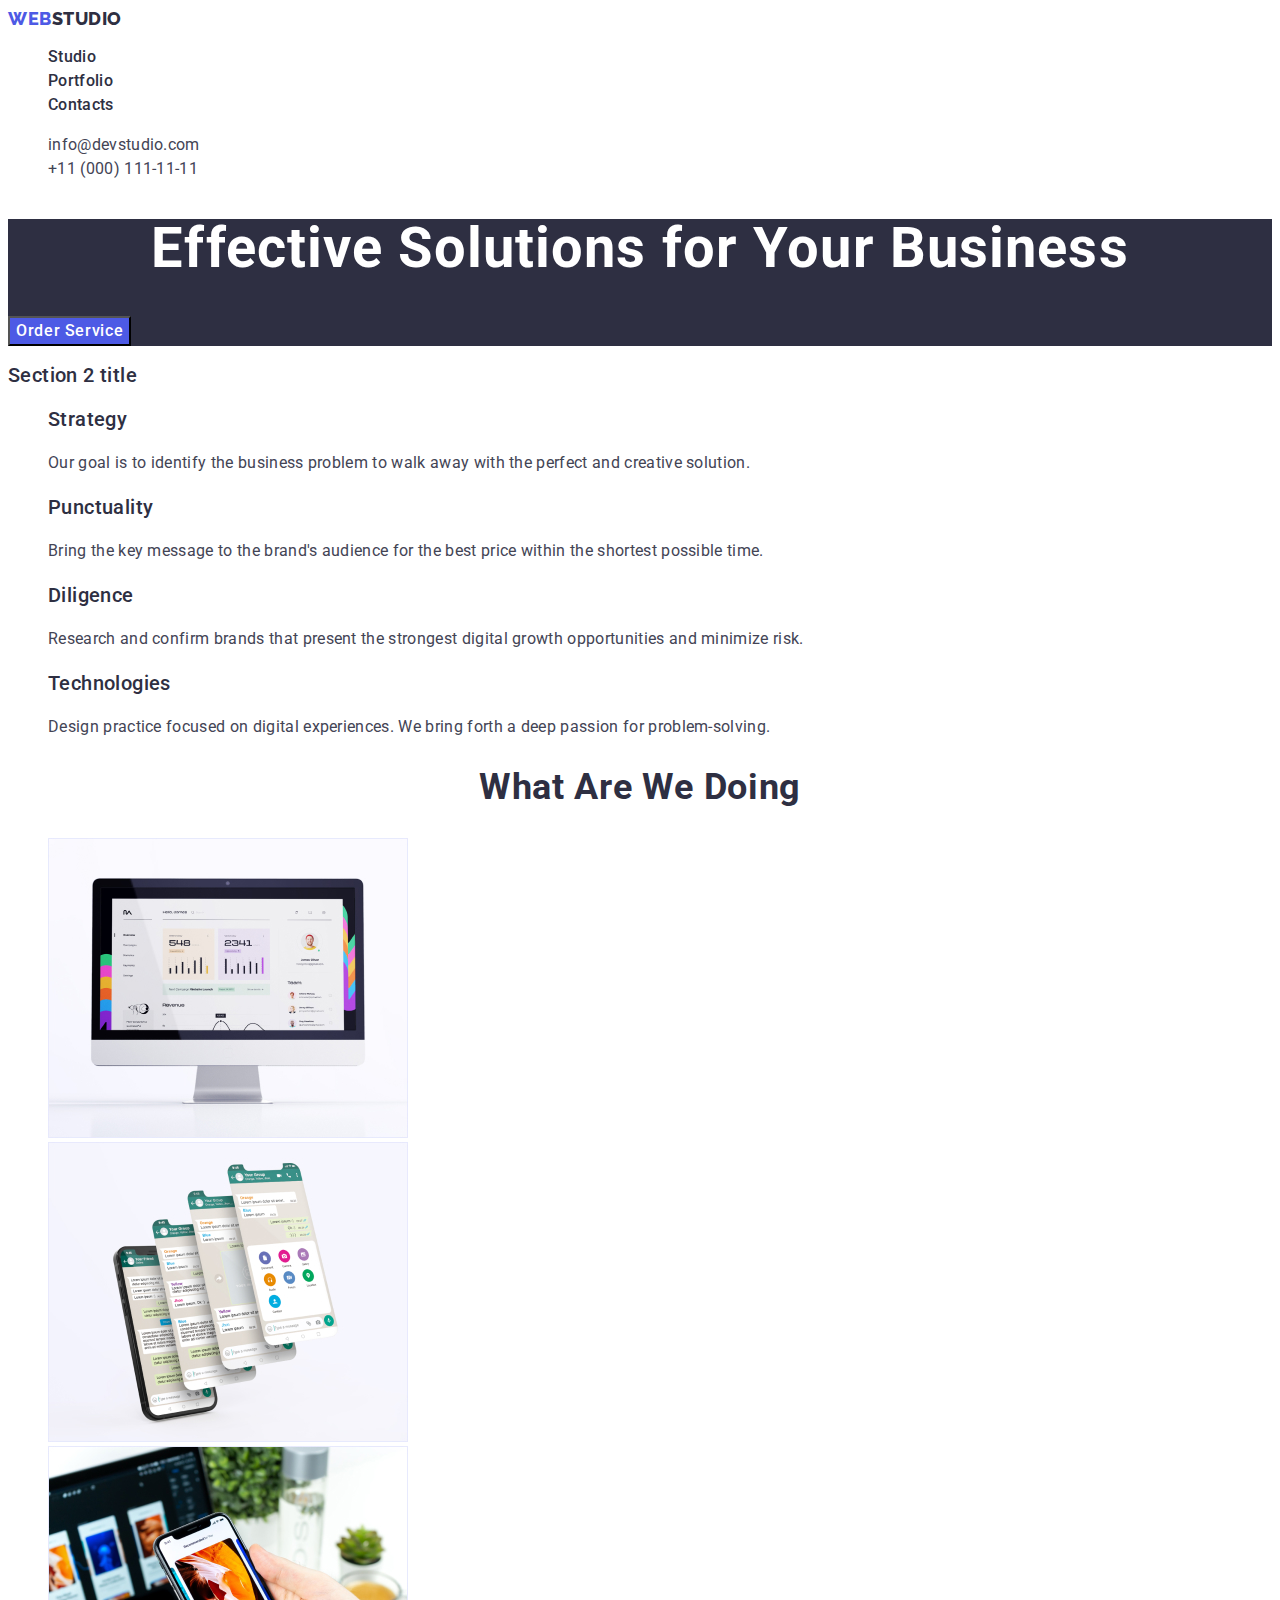
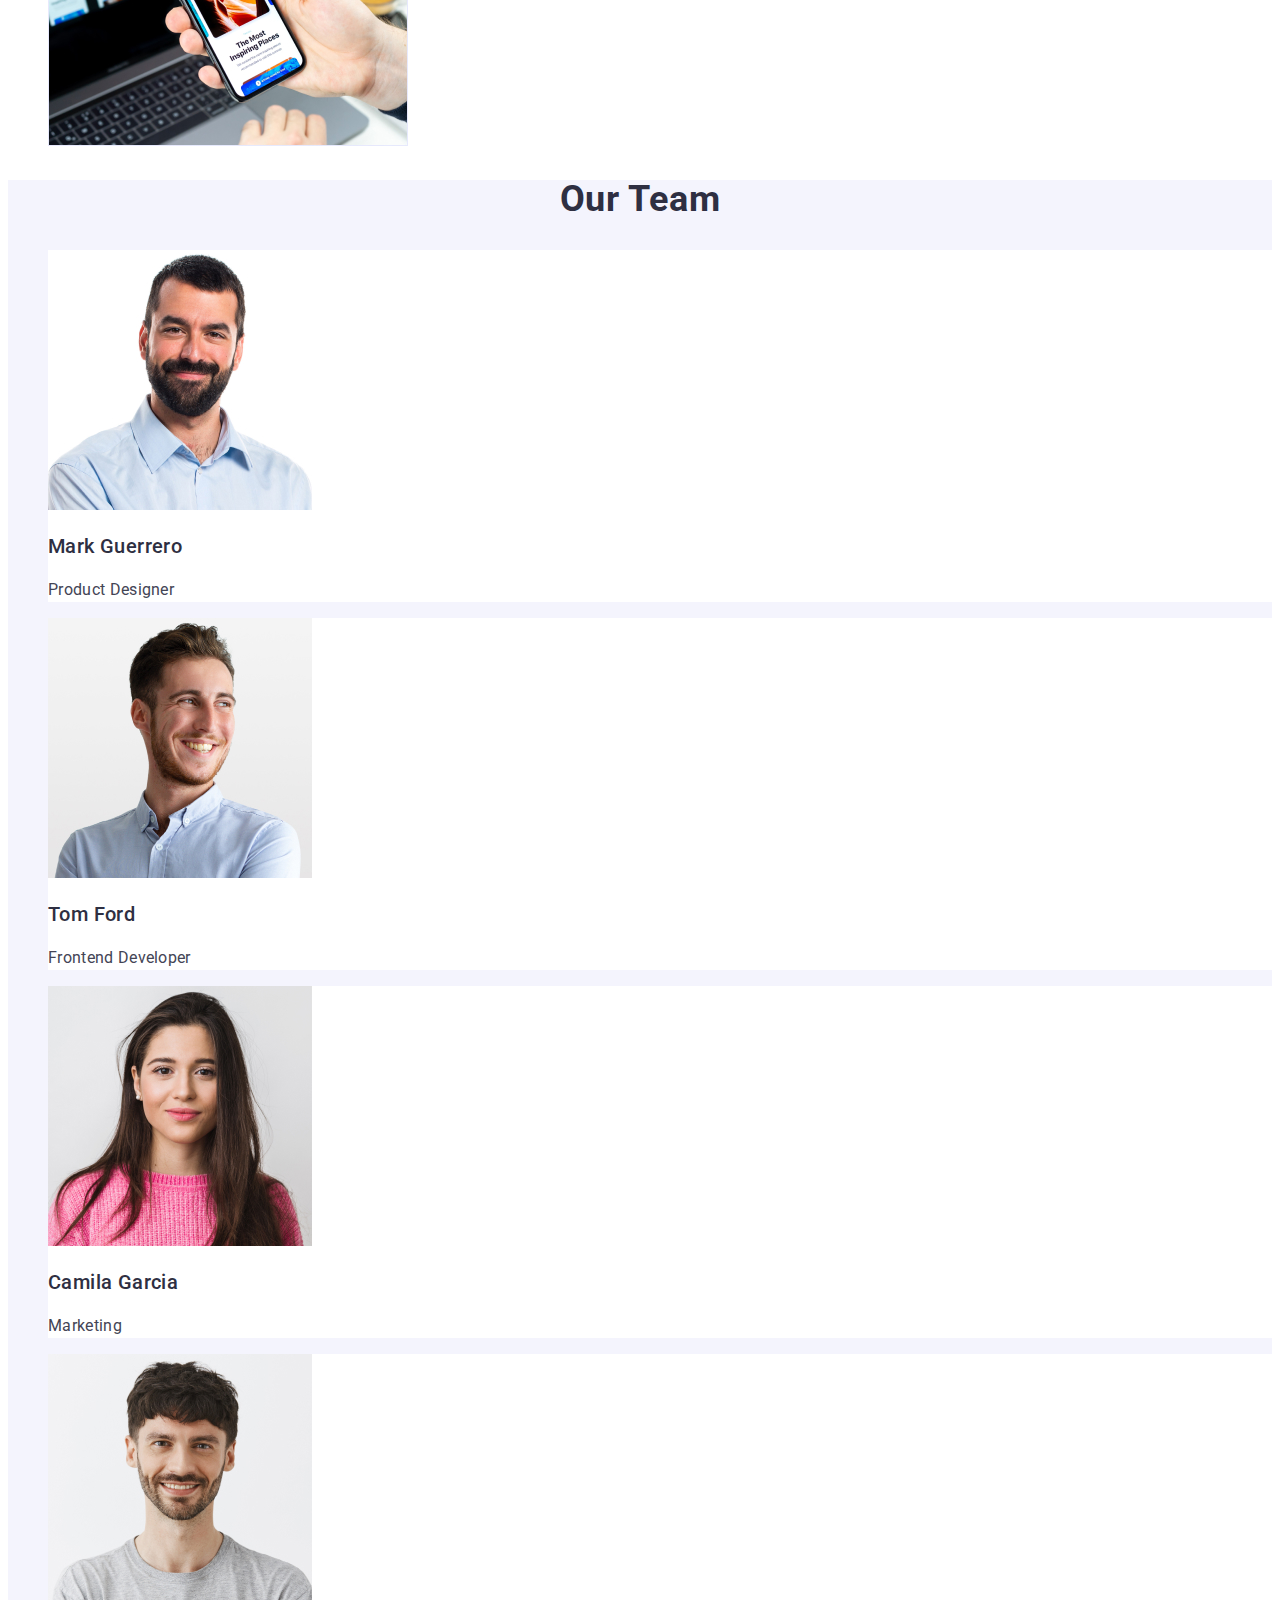
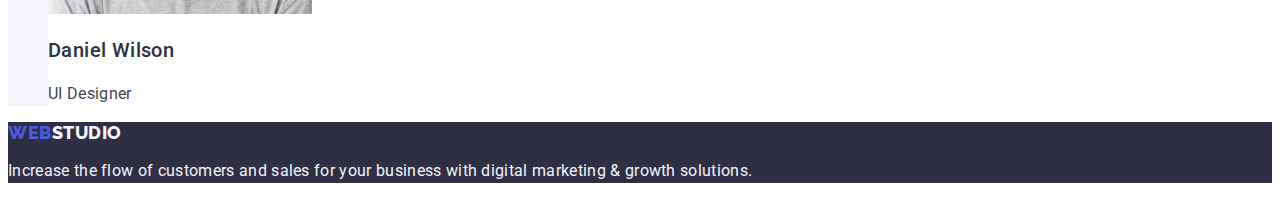
<file: index.html>
<!DOCTYPE html>
<html lang="en">
  <head>
    <meta charset="UTF-8" />
    <meta name="viewport" content="width=device-width, initial-scale=1.0" />
    <title>Document</title>
    <link rel="preconnect" href="https://fonts.googleapis.com" />
    <link rel="preconnect" href="https://fonts.gstatic.com" crossorigin />
    <link
      href="https://fonts.googleapis.com/css2?family=Raleway:wght@800&family=Roboto:wght@400;500;700;900&display=swap"
      rel="stylesheet"
    />
    <link rel="stylesheet" href="./css/styles.css" />
  </head>
  <body>
    <header>
      <!-- Logo and Navigation to other pages -->
      <nav class="liststyle">
        <a class="logo-style link" href="./index.html"
          >Web<span class="inside-logo">Studio</span></a
        >
        <ul class="list">
          <li><a class="link-style link" href="./index.html">Studio</a></li>
          <li>
            <a class="link-style link" href="./portfolio.html">Portfolio</a>
          </li>
          <li><a class="link-style link" href="">Contacts</a></li>
        </ul>
      </nav>
      <address class="address-style">
        <ul class="list">
          <li>
            <a class="contacts-color link" href="mailto:info@devstudio.com"
              >info@devstudio.com</a
            >
          </li>
          <li>
            <a class="contacts-color link" href="tel:+110001111111"
              >+11 (000) 111-11-11</a
            >
          </li>
        </ul>
      </address>
    </header>
    <main>
      <!-- Section 1 -->
      <section class="first-section">
        <h1 class="first-section-header">
          Effective Solutions for Your Business
        </h1>
        <button class="first-section-button button" type="button">
          Order Service
        </button>
      </section>
      <!-- Section 2 -->
      <section>
        <h2 class="section-two-headers">Section 2 title</h2>
        <ul class="list">
          <li>
            <h3 class="section-two-headers">Strategy</h3>
            <p class="section-two-paragraphs">
              Our goal is to identify the business problem to walk away with the
              perfect and creative solution.
            </p>
          </li>
          <li>
            <h3 class="section-two-headers">Punctuality</h3>
            <p class="section-two-paragraphs">
              Bring the key message to the brand's audience for the best price
              within the shortest possible time.
            </p>
          </li>
          <li>
            <h3 class="section-two-headers">Diligence</h3>
            <p class="section-two-paragraphs">
              Research and confirm brands that present the strongest digital
              growth opportunities and minimize risk.
            </p>
          </li>
          <li>
            <h3 class="section-two-headers">Technologies</h3>
            <p class="section-two-paragraphs">
              Design practice focused on digital experiences. We bring forth a
              deep passion for problem-solving.
            </p>
          </li>
        </ul>
      </section>
      <!-- Section 3 -->
      <section>
        <h2 class="section-three-header">What are we doing</h2>
        <ul class="list">
          <li>
            <img src="./images/monitor.jpg" alt="Monitor" width="360" />
          </li>
          <li>
            <img
              src="./images/phonescreen.jpg"
              alt="Phone Screens"
              width="360"
            />
          </li>
          <li>
            <img
              src="./images/laptopandphone.jpg"
              alt="A phone and a laptop in the background"
              width="360"
            />
          </li>
        </ul>
      </section>
      <!-- Section 4 -->
      <section class="fourth-section">
        <h2 class="section-four-header">Our Team</h2>
        <ul class="list">
          <li class="employee-bgcolor">
            <img
              src="./images/markguerrero.jpg"
              alt="Mark Guerrero's Photo"
              width="264"
            />
            <h3 class="fourthsectionemployee-name">Mark Guerrero</h3>
            <p class="fourthsectionemployee-position">Product Designer</p>
          </li>
          <li class="employee-bgcolor">
            <img
              src="./images/tomford.jpg"
              alt="Tom Ford's Photo"
              width="264"
            />
            <h3 class="fourthsectionemployee-name">Tom Ford</h3>
            <p class="fourthsectionemployee-position">Frontend Developer</p>
          </li>
          <li class="employee-bgcolor">
            <img
              src="./images/camilagarcia.jpg"
              alt="Camila Garcia's Photo"
              width="264"
            />
            <h3 class="fourthsectionemployee-name">Camila Garcia</h3>
            <p class="fourthsectionemployee-position">Marketing</p>
          </li>
          <li class="employee-bgcolor">
            <img
              src="./images/danielwilson.jpg"
              alt="Daniel Wilson's Photo"
              width="264"
            />
            <h3 class="fourthsectionemployee-name">Daniel Wilson</h3>
            <p class="fourthsectionemployee-position">UI Designer</p>
          </li>
        </ul>
      </section>
    </main>
    <footer class="footer-style">
      <a class="logo-style link" href="./index.html"
        >Web<span class="footerinside-logo">Studio</span></a
      >
      <p class="footer-paragraph">
        Increase the flow of customers and sales for your business with digital
        marketing & growth solutions.
      </p>
    </footer>
  </body>
</html>
</file>
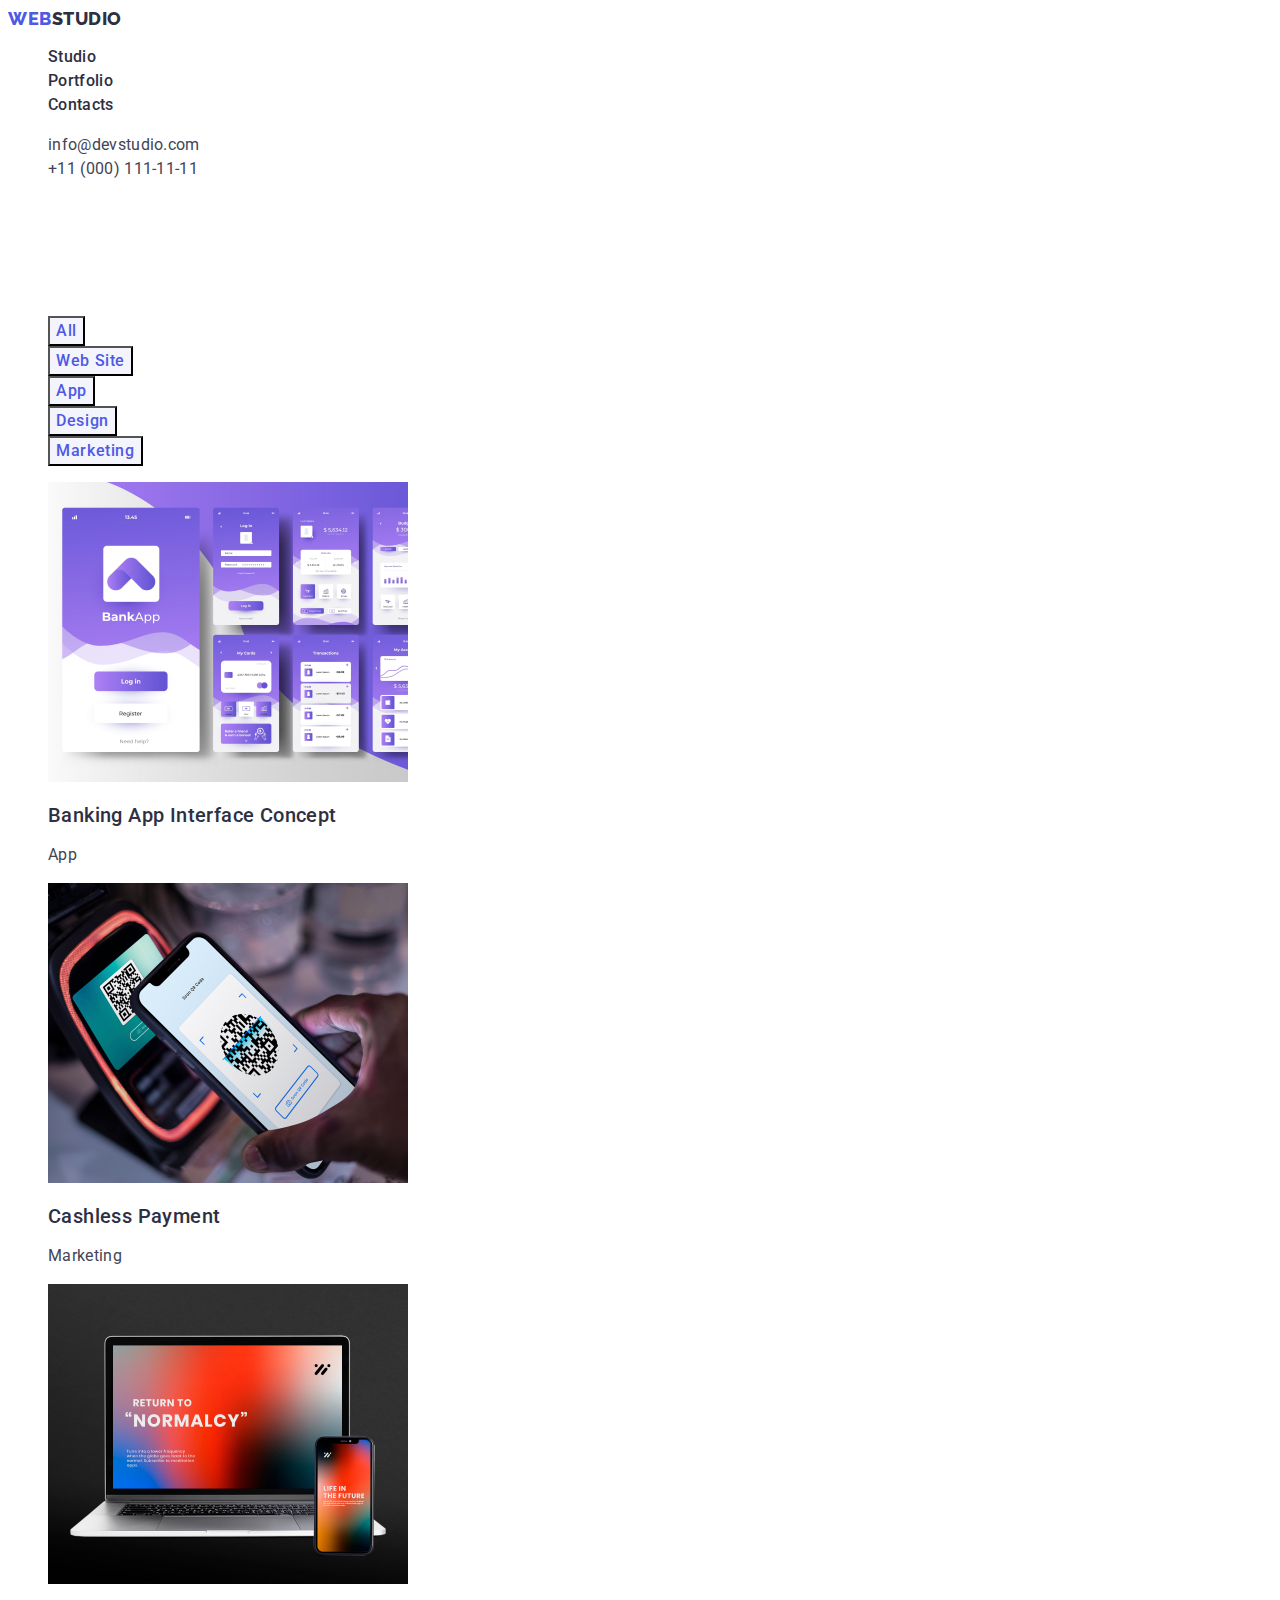
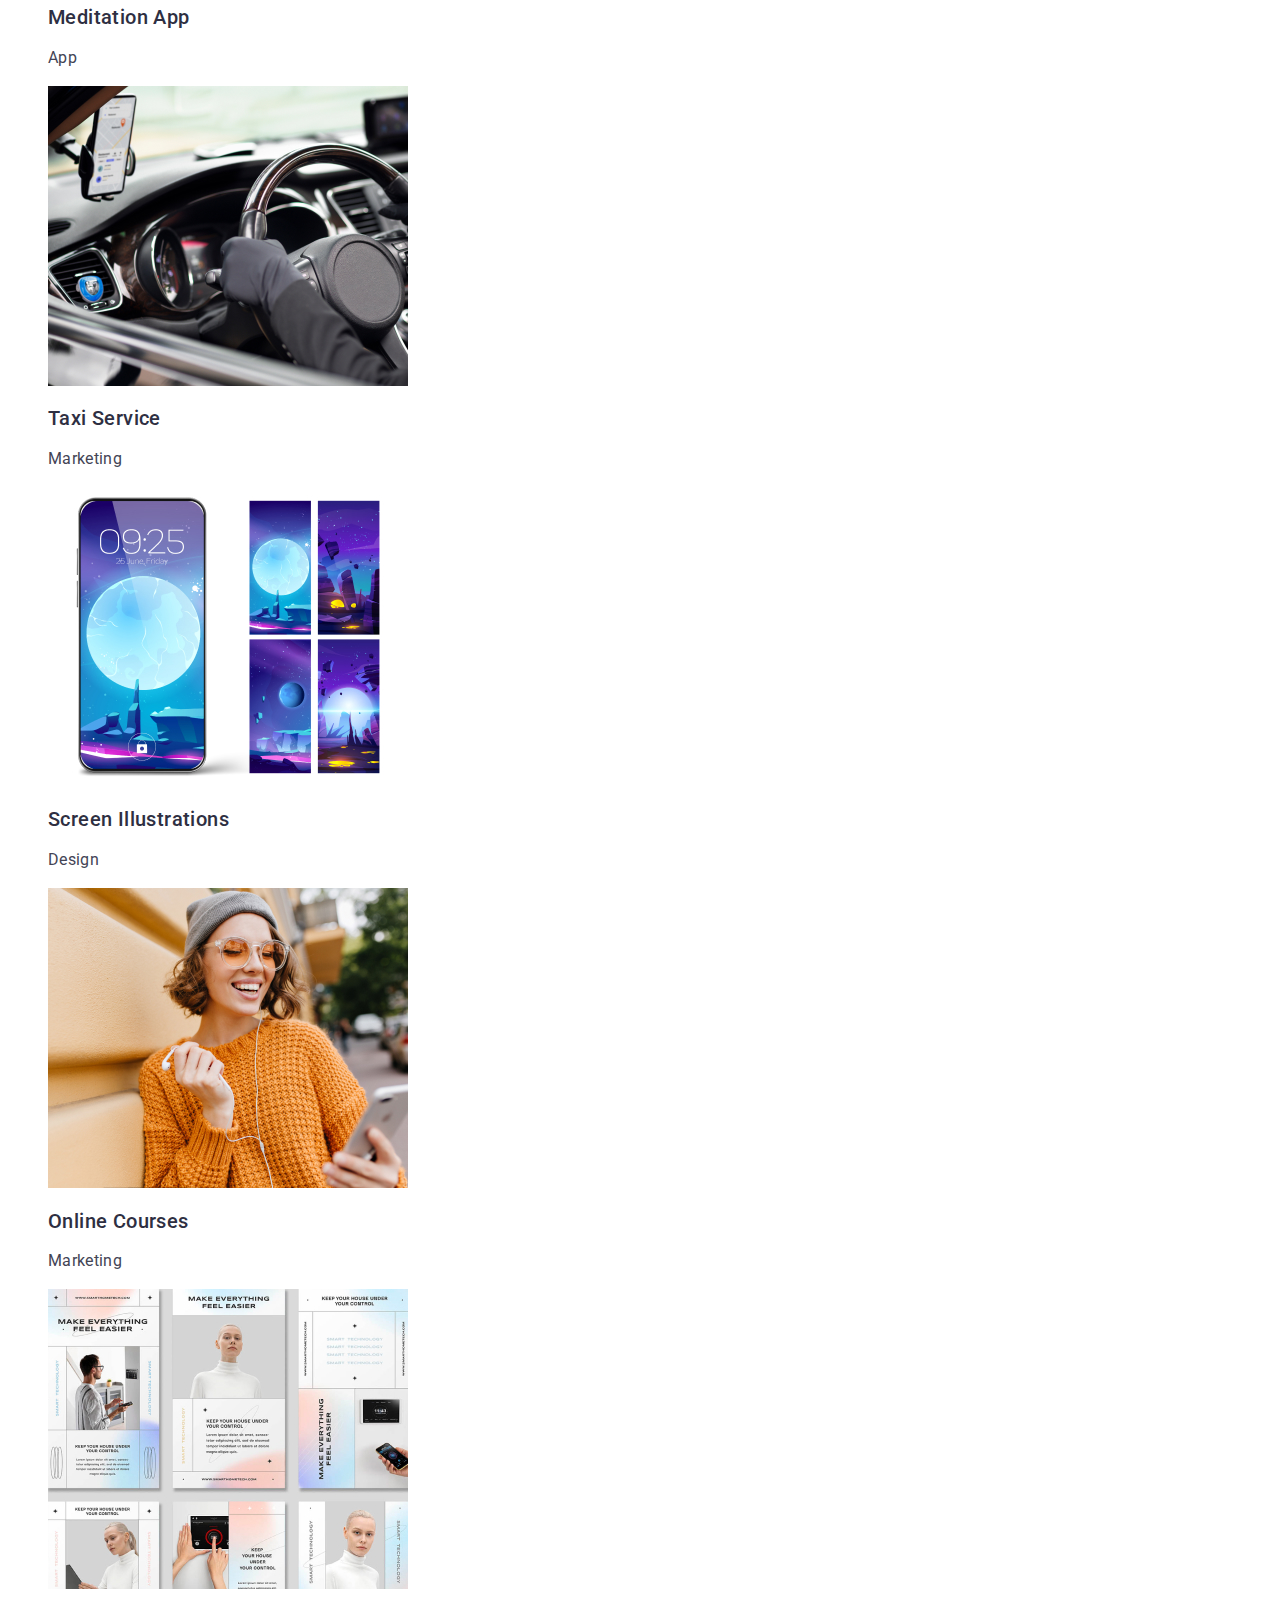
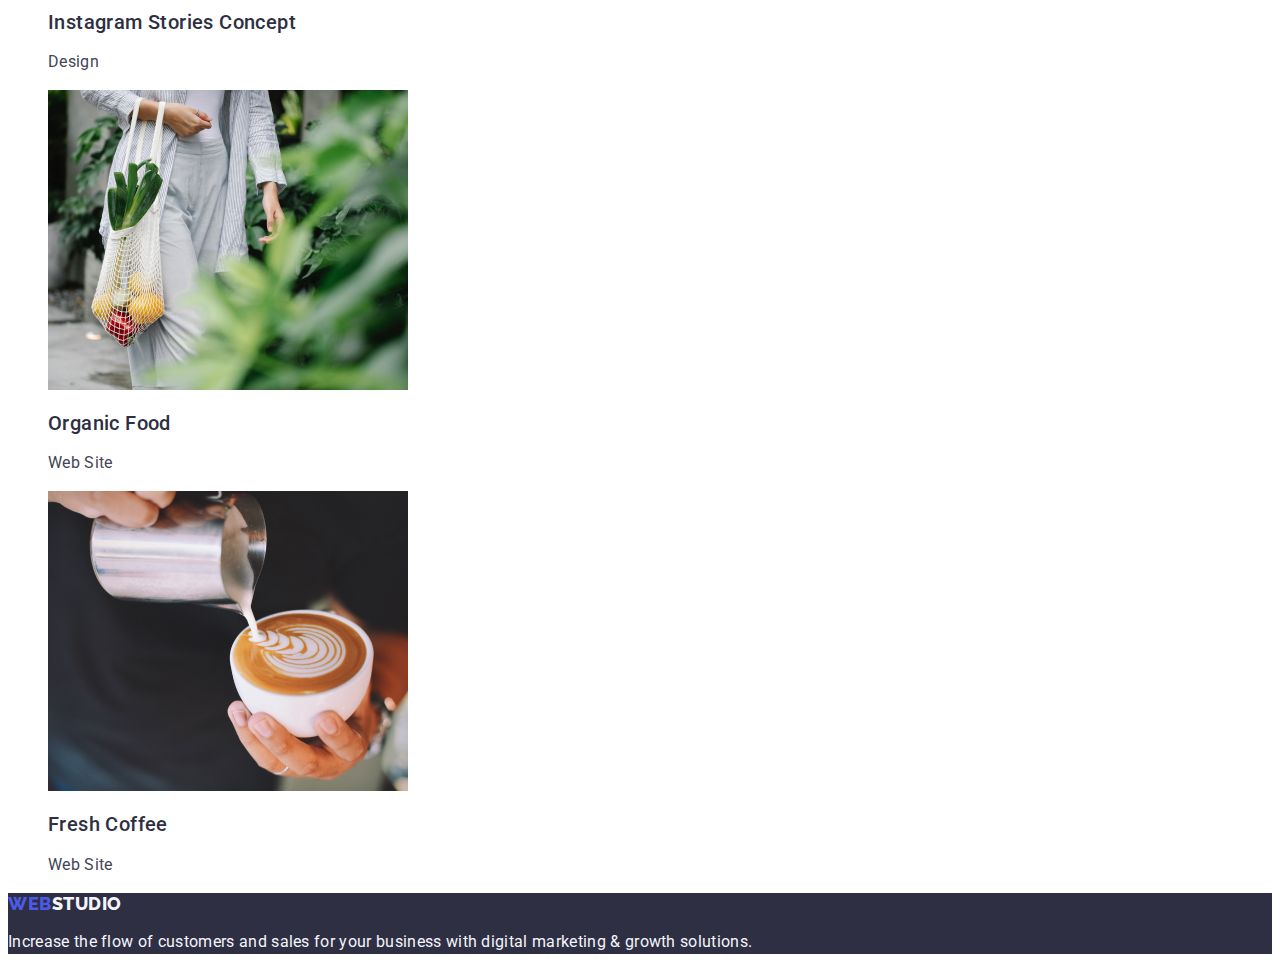
<file: portfolio.html>
<!DOCTYPE html>
<html lang="en">
  <head>
    <meta charset="UTF-8" />
    <meta name="viewport" content="width=device-width, initial-scale=1.0" />
    <title>Document</title>
    <link rel="preconnect" href="https://fonts.googleapis.com" />
    <link rel="preconnect" href="https://fonts.gstatic.com" crossorigin />
    <link
      href="https://fonts.googleapis.com/css2?family=Raleway:wght@800&family=Roboto:wght@400;500;700;900&display=swap"
      rel="stylesheet"
    />
    <link rel="stylesheet" href="./css/styles.css" />
  </head>
  <body>
    <header>
      <!-- Logo and Navigation to other pages -->
      <nav class="liststyle">
        <a class="logo-style link" href="./index.html"
          >Web<span class="inside-logo">Studio</span></a
        >
        <ul class="list">
          <li><a class="link-style link" href="./index.html">Studio</a></li>
          <li>
            <a class="link-style link" href="./portfolio.html">Portfolio</a>
          </li>
          <li><a class="link-style link" href="">Contacts</a></li>
        </ul>
      </nav>
      <address class="address-style">
        <ul class="list">
          <li>
            <a class="contacts-color link" href="mailto:info@devstudio.com"
              >info@devstudio.com</a
            >
          </li>
          <li>
            <a class="contacts-color link" href="tel:+110001111111"
              >+11 (000) 111-11-11</a
            >
          </li>
        </ul>
      </address>
    </header>
    <main>
      <section>
        <h1 class="first-section-header">Section title</h1>
        <ul class="list">
          <li>
            <button class="portfolio-button button" type="button">All</button>
          </li>
          <li>
            <button class="portfolio-button button" type="button">
              Web Site
            </button>
          </li>
          <li>
            <button class="portfolio-button button" type="button">App</button>
          </li>
          <li>
            <button class="portfolio-button button" type="button">
              Design
            </button>
          </li>
          <li>
            <button class="portfolio-button button" type="button">
              Marketing
            </button>
          </li>
        </ul>
        <!-- images -->
        <ul class="list">
          <li>
            <a class="link" href="">
              <img
                src="./images/imgbankingappinterface.jpg"
                alt="Banking App Interface"
                width="360"
              />
              <h2 class="section-two-headers">Banking App Interface Concept</h2>
              <p class="item-text">App</p>
            </a>
          </li>
          <li>
            <a class="link" href="">
              <img
                src="./images/imgcashlesspayment.jpg"
                alt="Cash Less Payment"
                width="360"
              />
              <h2 class="section-two-headers">Cashless Payment</h2>
              <p class="item-text">Marketing</p>
            </a>
          </li>
          <li>
            <a class="link" href="">
              <img
                src="./images/imgmeditationapp.jpg"
                alt="Meditation App"
                width="360"
              />
              <h2 class="section-two-headers">Meditation App</h2>
              <p class="item-text">App</p>
            </a>
          </li>
          <li>
            <a class="link" href="">
              <img
                src="./images/imgtaxiservice.jpg"
                alt="Taxi Service"
                width="360"
              />
              <h2 class="section-two-headers">Taxi Service</h2>
              <p class="item-text">Marketing</p>
            </a>
          </li>
          <li>
            <a class="link" href="">
              <img
                src="./images/imgscreenillustrations.jpg"
                alt="Screen Illustrations"
                width="360"
              />
              <h2 class="section-two-headers">Screen Illustrations</h2>
              <p class="item-text">Design</p>
            </a>
          </li>
          <li>
            <a class="link" href="">
              <img
                src="./images/imgonlinecourses.jpg"
                alt="Online Courses"
                width="360"
              />
              <h2 class="section-two-headers">Online Courses</h2>
              <p class="item-text">Marketing</p>
            </a>
          </li>
          <li>
            <a class="link" href="">
              <img
                src="./images/imginstagramstories.jpg"
                alt="Instagram Stories"
                width="360"
              />
              <h2 class="section-two-headers">Instagram Stories Concept</h2>
              <p class="item-text">Design</p>
            </a>
          </li>
          <li>
            <a class="link" href="">
              <img
                src="./images/imgorganicfood.jpg"
                alt="Organic Food"
                width="360"
              />
              <h2 class="section-two-headers">Organic Food</h2>
              <p class="item-text">Web Site</p>
            </a>
          </li>
          <li>
            <a class="link" href="">
              <img
                src="./images/imgfreshcoffee.jpg"
                alt="Fresh Coffee"
                width="360"
              />
              <h2 class="section-two-headers">Fresh Coffee</h2>
              <p class="item-text">Web Site</p>
            </a>
          </li>
        </ul>
      </section>
    </main>
    <footer class="footer-style">
      <a class="logo-style link" href="./index.html"
        >Web<span class="footerinside-logo">Studio</span></a
      >
      <p class="footer-paragraph">
        Increase the flow of customers and sales for your business with digital
        marketing & growth solutions.
      </p>
    </footer>
  </body>
</html>
</file>
<file: css/styles.css>
/* css variables */
:root {
  --thebodytagcolor-color: #434455;
  --thesamecolor-color: white;
}

body {
  background-color: #ffffff;
  color: #434455;
  font-family: 'Roboto', sans-serif;
}

/* general styles */
.item-text {
  color: #434455;
  font-size: 16px;
  line-height: 1.5;
  letter-spacing: 0.02em;
}

.button {
  background-color: #4d5ae5;
  font-family: Roboto, sans-serif;
  color: #434455;
  font-weight: 500;
  font-size: 16px;
  line-height: 1.5;
  letter-spacing: 0.04em;
  color: #ffffff;
}

.logo-style {
  font-family: 'Raleway', sans-serif;
  font-weight: 800;
  font-size: 18px;
  line-height: 1.17;
  letter-spacing: 0.03em;
  text-transform: uppercase;
  color: #4d5ae5;
}

.inside-logo {
  color: #2e2f42;
}

.link {
  text-decoration: none;
}

.link-style {
  font-size: 16px;
  font-weight: 500;
  line-height: 1.5;
  letter-spacing: 0.02em;
  color: #2e2f42;
}

.link-style:hover,
.link-style:focus {
  color: #404bbf;
}

.list {
  list-style: none;
}

.address-style {
  font-style: normal;
  line-height: 1.5;
  letter-spacing: 0.02em;
}

.contacts-color {
  color: #434455;
}

.contacts-color:hover,
.contacts-color:focus {
  color: #404bbf;
}

.contacts-color:hover {
  color: #404bbf;
}
.contacts-color:focus {
  color: #404bbf;
}
.contacts-color:active {
  color: #404bbf;
}

/* section 1 */

.first-section {
  background-color: #2e2f42;
}

.first-section-header {
  font-size: 56px;
  line-height: 1.07;
  text-align: center;
  letter-spacing: 0.02em;
  color: #ffffff;
}

.first-section-button {
  background-color: #4d5ae5;
  font-family: Roboto, sans-serif;
  color: #434455;
  font-weight: 500;
  font-size: 16px;
  line-height: 1.5;
  letter-spacing: 0.04em;
  color: #ffffff;
}

.first-section-button:hover,
.first-section-button:focus {
  background-color: #404bbf;
}

.first-section-button {
  cursor: pointer;
}

/* section 2 */

.section-two-headers {
  font-weight: 500;
  font-size: 20px;
  line-height: 1.2;
  letter-spacing: 0.02em;
  color: #2e2f42;
}

.section-two-paragraphs {
  font-size: 16px;
  line-height: 1.5;
  letter-spacing: 0.02em;
}

/* section 3 */

.section-three-header {
  font-size: 36px;
  line-height: 1.11;
  text-align: center;
  letter-spacing: 0.02em;
  text-transform: capitalize;
  color: #2e2f42;
}

/* section 4 */
.fourth-section {
  background-color: #f4f4fd;
}

.section-four-header {
  font-size: 36px;
  line-height: 1.11;
  text-align: center;
  letter-spacing: 0.02em;
  text-transform: capitalize;
  color: #2e2f42;
}

.employee-bgcolor {
  background-color: #ffffff;
}

.fourthsectionemployee-name {
  font-weight: 500;
  font-size: 20px;
  line-height: 1.2;
  letter-spacing: 0.02em;
  color: #2e2f42;
}

.fourthsectionemployee-position {
  font-size: 16px;
  line-height: 1.5;
  letter-spacing: 0.02em;
  color: #434455;
}

/* footer */
.footer-style {
  background-color: #2e2f42;
}

.footer-paragraph {
  line-height: 1.5;
  color: #f4f4fd;
  letter-spacing: 0.02em;
}

.footerinside-logo {
  color: #f4f4fd;
}

/* Portfolio-Section */

.portfolio-button {
  background-color: #f4f4fd;
  font-family: Roboto, sans-serif;
  color: #4d5ae5;
  font-weight: 500;
  font-size: 16px;
  line-height: 1.5;
  letter-spacing: 0.04em;
}

.portfolio-button:hover,
.portfolio-button:focus {
  background-color: #404bbf;
  color: #ffffff;
}

.portfolio-button {
  cursor: pointer;
}
</file>
